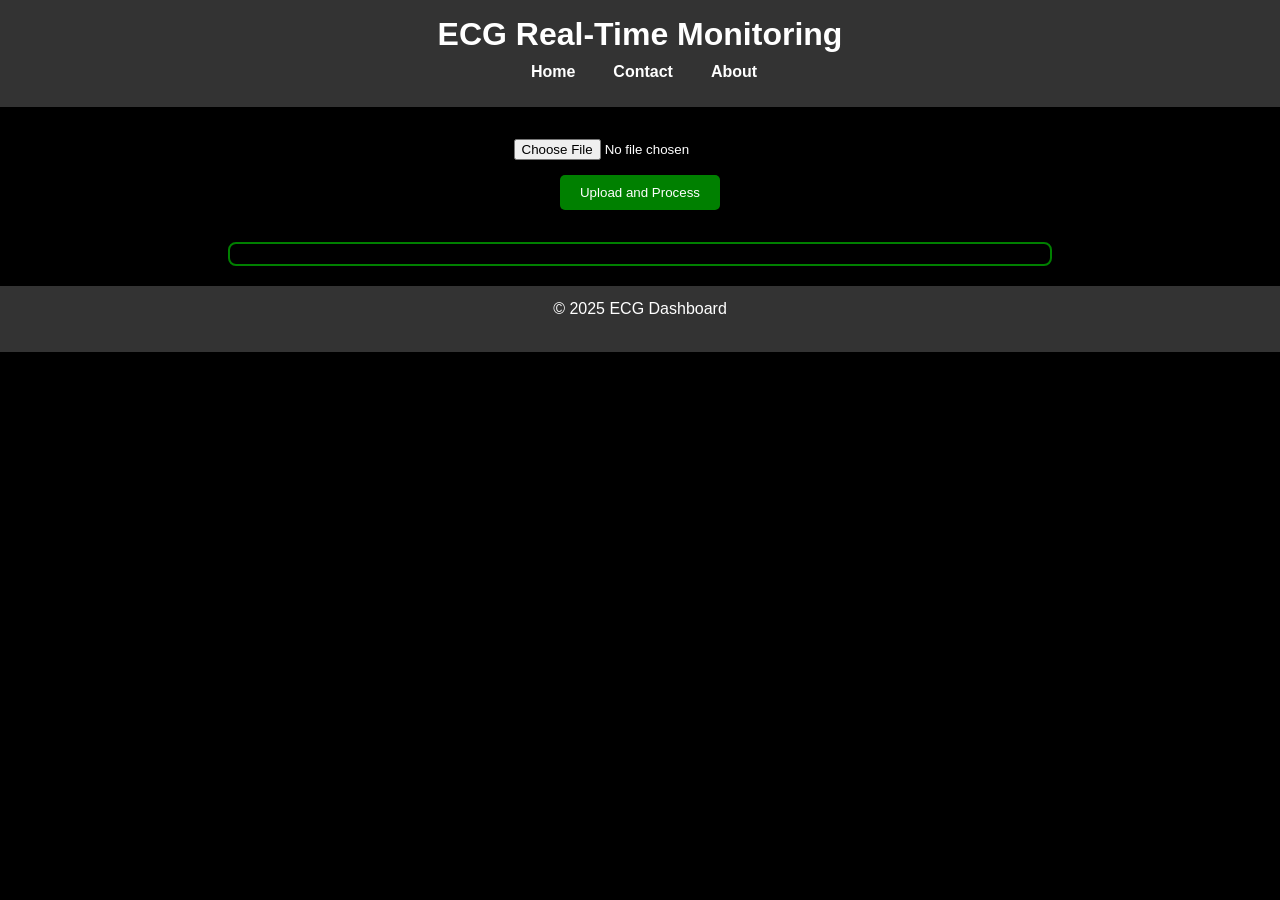
<file: frontend/index.html>
<!DOCTYPE html>
<html lang="en">
<head>
    <meta charset="UTF-8">
    <meta name="viewport" content="width=device-width, initial-scale=1.0">
    <title>ECG Real-Time Monitoring</title>
    <link rel="stylesheet" href="css/style.css">
    <script src="https://d3js.org/d3.v7.min.js"></script>
</head>
<body>

    <header>
        <h1>ECG Real-Time Monitoring</h1>
        <nav>
            <a href="index.html"><i class="fas fa-home"></i> Home</a>
            <a href="contact.html"><i class="fas fa-address-book"></i> Contact</a>
            <a href="about.html"><i class="fas fa-info-circle"></i> About</a>
        </nav>
    </header>
    <main>
        <form id="upload-form" enctype="multipart/form-data">
            <div class="file-upload">
                <input type="file" id="file-input" name="file" accept=".txt" required />
                <button type="submit">Upload and Process</button>
            </div>
        </form>
        <div id="loading-spinner" style="display:none;">Processing...</div>
        <div id="average-output"></div>
        <div id="chart-container"></div>
    </main>
    <footer>
        <p>&copy; 2025 ECG Dashboard</p>
    </footer>
    <script src="js/app.js"></script>
</body>
</html>
</file>
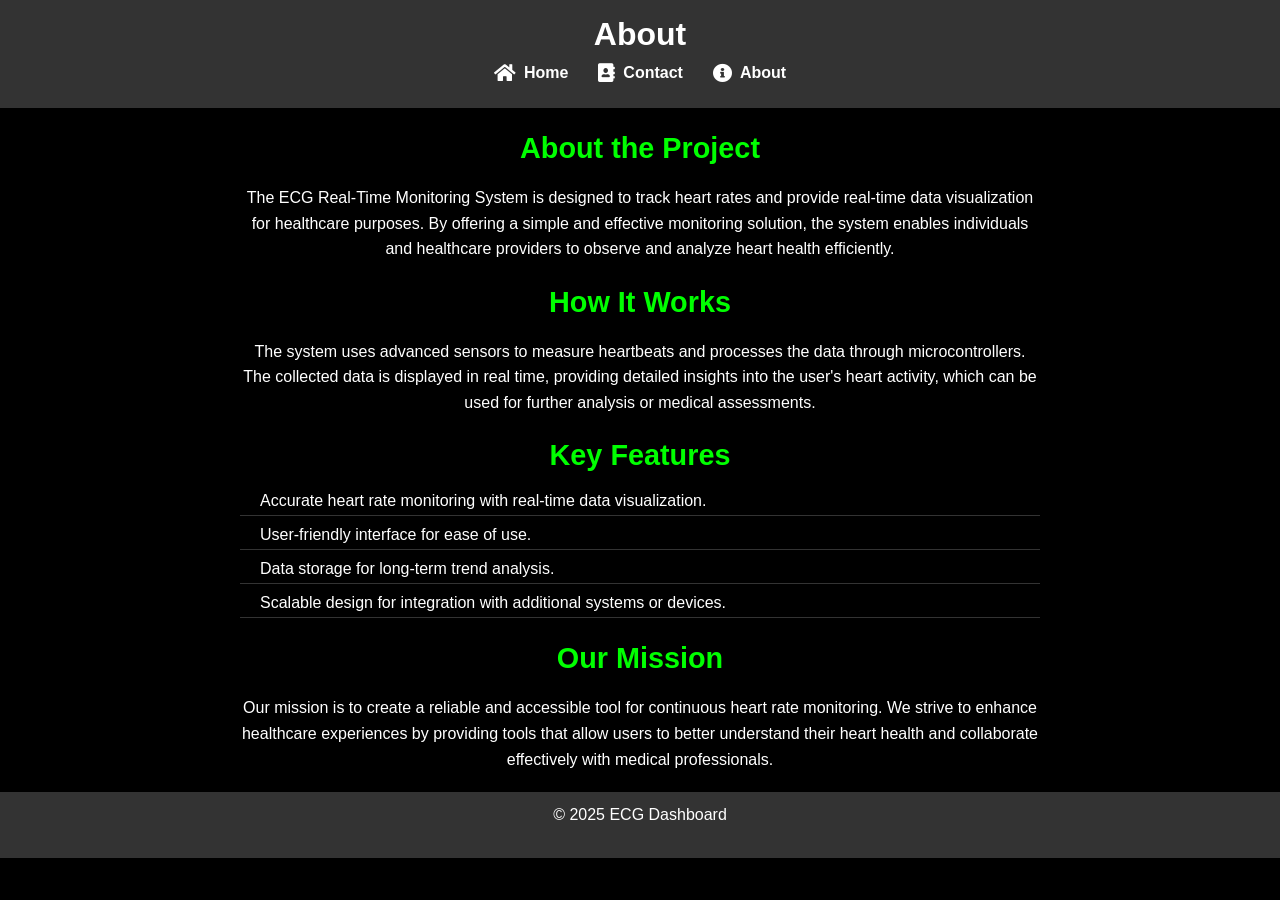
<file: frontend/about.html>
<!DOCTYPE html>
<html lang="en">
<head>
    <meta charset="UTF-8">
    <meta name="viewport" content="width=device-width, initial-scale=1.0">
    <title>About</title>
    <link rel="stylesheet" href="css/style.css">
    <!-- Include Font Awesome for icons -->
    <link rel="stylesheet" href="https://cdn.jsdelivr.net/npm/@fortawesome/fontawesome-free@5.15.4/css/all.min.css">
</head>
<body>
    <header>
        <h1>About</h1>
        <nav>
            <a href="index.html"><i class="fas fa-home"></i> Home</a>
            <a href="contact.html"><i class="fas fa-address-book"></i> Contact</a>
            <a href="about.html"><i class="fas fa-info-circle"></i> About</a>
        </nav>
    </header>
    <main>
        <section>
            <h2>About the Project</h2>
            <p>
                The ECG Real-Time Monitoring System is designed to track heart rates and provide real-time data visualization for healthcare purposes. 
                By offering a simple and effective monitoring solution, the system enables individuals and healthcare providers to observe and analyze heart health efficiently.
            </p>
        </section>
        <section>
            <h2>How It Works</h2>
            <p>
                The system uses advanced sensors to measure heartbeats and processes the data through microcontrollers. 
                The collected data is displayed in real time, providing detailed insights into the user's heart activity, which can be used for further analysis or medical assessments.
            </p>
        </section>
        <section>
            <h2>Key Features</h2>
            <ul>
                <li>Accurate heart rate monitoring with real-time data visualization.</li>
                <li>User-friendly interface for ease of use.</li>
                <li>Data storage for long-term trend analysis.</li>
                <li>Scalable design for integration with additional systems or devices.</li>
            </ul>
        </section>
        <section>
            <h2>Our Mission</h2>
            <p>
                Our mission is to create a reliable and accessible tool for continuous heart rate monitoring. 
                We strive to enhance healthcare experiences by providing tools that allow users to better understand their heart health and collaborate effectively with medical professionals.
            </p>
        </section>
    </main>
    <footer>
        <p>&copy; 2025 ECG Dashboard</p>
    </footer>
</body>
</html>
</file>
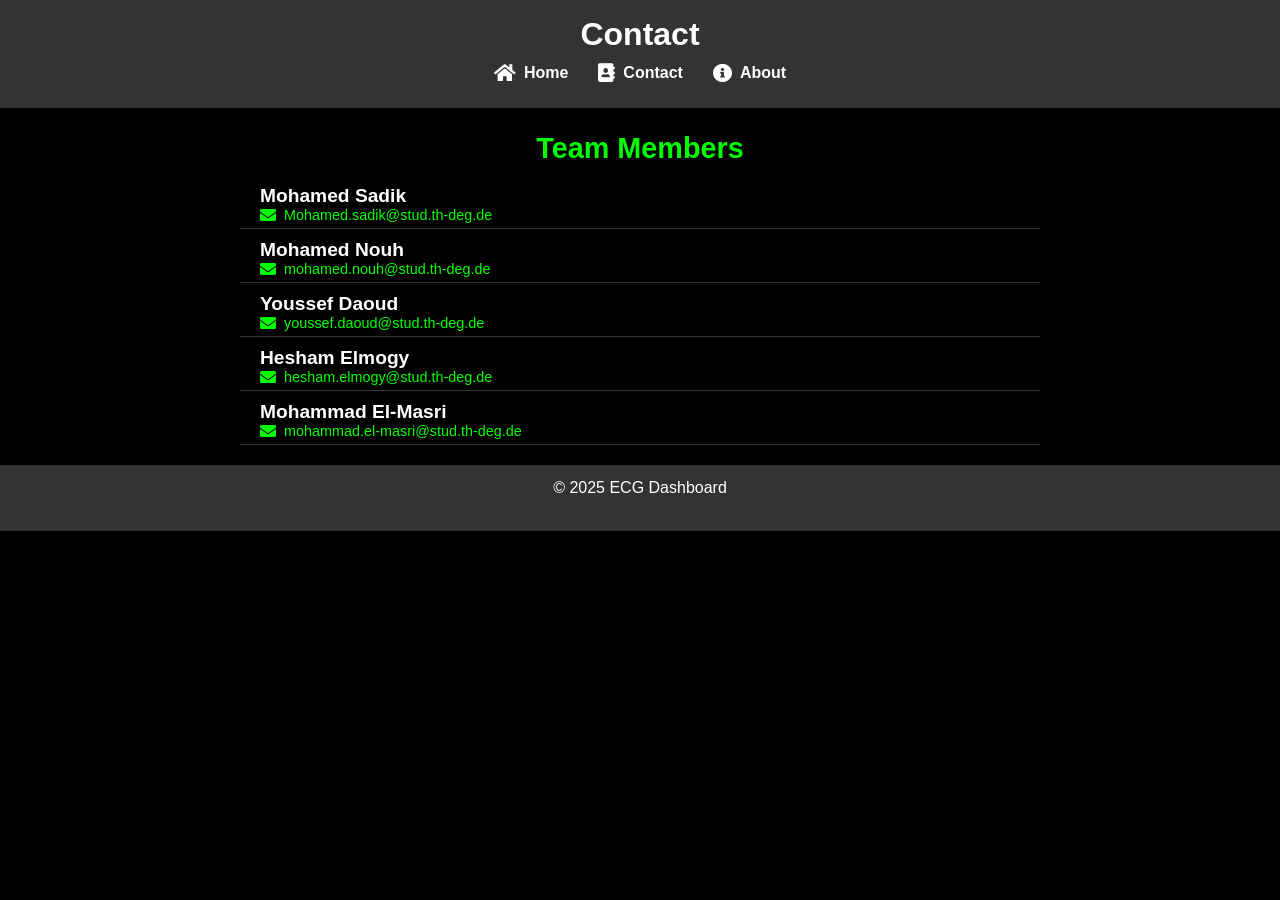
<file: frontend/contact.html>
<!DOCTYPE html>
<html lang="en">
<head>
    <meta charset="UTF-8">
    <meta name="viewport" content="width=device-width, initial-scale=1.0">
    <title>Contact</title>
    <link rel="stylesheet" href="css/style.css">
    <!-- Include Font Awesome for icons -->
    <link rel="stylesheet" href="https://cdn.jsdelivr.net/npm/@fortawesome/fontawesome-free@5.15.4/css/all.min.css">
</head>
<body>
    <header>
        <h1>Contact</h1>
        <nav>
            <a href="index.html"><i class="fas fa-home"></i> Home</a>
            <a href="contact.html"><i class="fas fa-address-book"></i> Contact</a>
            <a href="about.html"><i class="fas fa-info-circle"></i> About</a>
        </nav>
    </header>
    <main>
        <section>
            <h2>Team Members</h2>
            <ul>
                <li>
                    <strong>Mohamed Sadik</strong>
                    <span>
                        <i class="fas fa-envelope"></i>
                        <a href="mailto:Mohamed.sadik@stud.th-deg.de">Mohamed.sadik@stud.th-deg.de</a>
                    </span>
                </li>
                <li>
                    <strong>Mohamed Nouh</strong>
                    <span>
                        <i class="fas fa-envelope"></i>
                        <a href="mailto:mohamed.nouh@stud.th-deg.de">mohamed.nouh@stud.th-deg.de</a>
                    </span>
                </li>
                <li>
                    <strong>Youssef Daoud</strong>
                    <span>
                        <i class="fas fa-envelope"></i>
                        <a href="mailto:youssef.daoud@stud.th-deg.de">youssef.daoud@stud.th-deg.de</a>
                    </span>
                </li>
                <li>
                    <strong>Hesham Elmogy</strong>
                    <span>
                        <i class="fas fa-envelope"></i>
                        <a href="mailto:hesham.elmogy@stud.th-deg.de">hesham.elmogy@stud.th-deg.de</a>
                    </span>
                </li>
                <li>
                    <strong>Mohammad El-Masri</strong>
                    <span>
                        <i class="fas fa-envelope"></i>
                        <a href="mailto:mohammad.el-masri@stud.th-deg.de">mohammad.el-masri@stud.th-deg.de</a>
                    </span>
                </li>
            </ul>
        </section>
    </main>
    <footer>
        <p>&copy; 2025 ECG Dashboard</p>
    </footer>
</body>
</html>
</file>
<file: frontend/css/style.css>
/* General Styles */
body {
    font-family: Arial, sans-serif;
    background-color: #000;
    color: white;
    margin: 0;
    padding: 0;
    text-align: center;
}

/* Header */
header {
    background-color: #333;
    color: white;
    padding: 1rem;
    margin-bottom: 20px;
}

h1 {
    margin: 0;
    font-size: 2rem;
}

/* Navigation */
nav {
    display: flex;
    justify-content: center;
    margin: 10px 0;
}

nav a {
    margin: 0 15px;
    text-decoration: none;
    color: white;
    font-weight: bold;
    display: flex;
    align-items: center;
}

nav a i {
    margin-right: 8px; /* Adds space between icon and text */
    font-size: 1.2rem;
}

nav a:hover {
    text-decoration: underline;
}

/* Styling for Section Titles */
h2 {
    color: #00ff00; /* Light green color for section titles */
    text-align: center; /* Center-align the titles */
    margin-bottom: 20px; /* Add spacing below the titles */
    font-size: 1.8rem; /* Adjust font size */
}

/* Styling for Paragraphs */
p {
    text-align: center;
    margin: 0 auto 20px; /* Center-align paragraphs with spacing below */
    max-width: 800px; /* Limit the width for better readability */
    line-height: 1.6; /* Improve line spacing for readability */
}

/* Styling for Lists */
ul {
    list-style: none;
    padding: 0;
    margin: 20px auto;
    max-width: 800px; /* Adjusted width for better readability */
    text-align: left;
}

li {
    text-align: left; /* Align list items to the left */
    font-size: 1rem; /* Adjust font size for list items */
    margin: 10px 0;
    padding-left: 20px; /* Add padding to indent items slightly */
    border-bottom: 1px solid #333; /* Optional: Add a subtle separator */
    padding-bottom: 5px; /* Add spacing below each item */
}

/* Contact Page Styling */
li strong {
    font-size: 1.2rem; /* Font size for names */
    color: white; /* Keep names in white */
    flex: 1; /* Ensure consistent spacing between name and email */
}

li span {
    display: flex;
    align-items: center; /* Align icon and text in the same line */
}

li span i {
    font-size: 1rem; /* Size of the email icon */
    color: #00ff00; /* Light green color for the icon */
    margin-right: 8px; /* Space between the icon and email text */
}

li span a {
    font-size: 0.9rem; /* Smaller font size for email addresses */
    color: #00ff00; /* Light green for emails */
    text-decoration: none;
    white-space: nowrap; /* Prevent email addresses from wrapping to the next line */
}

li span a:hover {
    text-decoration: underline; /* Add underline effect on hover */
}

/* File Upload Section */
.file-upload {
    margin: 2rem auto;
    display: flex;
    flex-direction: column;
    align-items: center;
}

input[type="file"] {
    margin-bottom: 15px;
}

button {
    padding: 10px 20px;
    background-color: green;
    color: white;
    border: none;
    border-radius: 5px;
    cursor: pointer;
}

button:hover {
    background-color: darkgreen;
}

/* Loading Spinner */
#loading-spinner {
    margin-top: 20px;
    font-size: 1.2rem;
    color: yellow;
}

/* Output Section */
#average-output {
    margin: 20px;
    font-size: 1.5rem;
    color: #00ff00;
    font-weight: bold;
}

/* Chart Container */
#chart-container {
    margin: 20px auto;
    background: black;
    border: 2px solid green;
    border-radius: 8px;
    padding: 10px;
    max-width: 800px;
}

/* Footer */
footer {
    background-color: #333;
    color: white;
    padding: 10px 0;
    margin-top: 20px;
}
</file>
